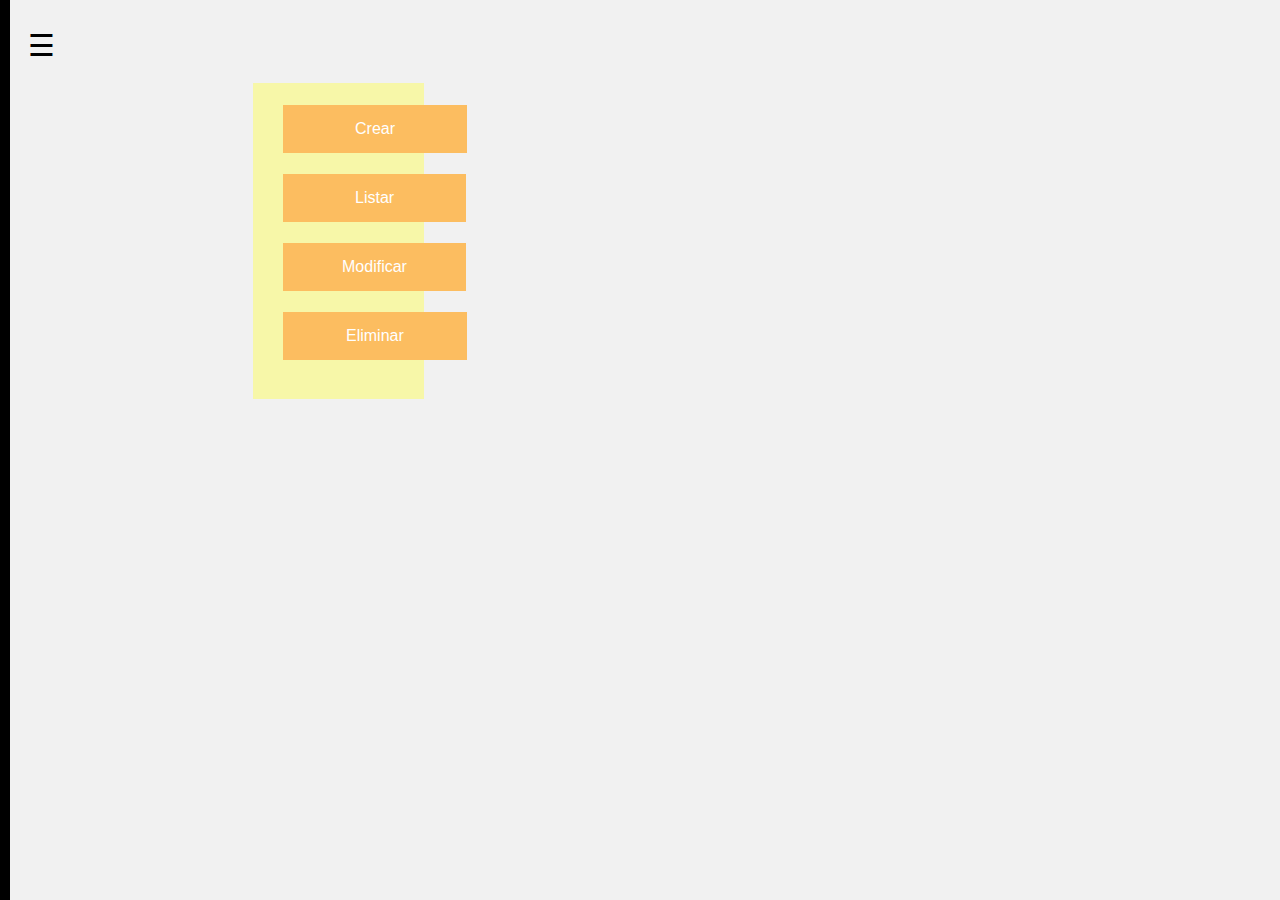
<file: index.html>
<!DOCTYPE html>
<html>
<head>
<meta name="viewport" content="width=device-width, initial-scale=1">
<link rel="stylesheet" href="/css/slideMain.css">
<link rel="stylesheet" href="/css/Alarma/card.css">
<link rel="stylesheet" href="/css/Alarma/buttons.css">
<link rel="stylesheet" href="/css/Alarma/container.css">
<link rel="stylesheet" href="/css/componentes.css">
<link rel="stylesheet" href="css/slideMain.css">
<script src="js/functions.js"></script>
</head>
<body>
  <div id="mySidenav" class="sidenav">
      <a href="javascript:void(0)" class="closebtn" onclick="closeNav()">&times;</a>
      <a href="/componentes/alarm/Alarm.html"><img src="/img/Alarma.png" id="itema">Alarmas</a>
      <a href="/componentes/evento/Evento.html"><img src="/img/Evento.png" id="itema">Evento</a>
      <a href="/componentes/estadisticas/Estadistica.html"><img src="/img/Estadisticas.png" id="itema">Estadisticas</a>
      <a href="/componentes/historial/Historial.html"><img src="/img/History.png" id="itema">Historial</a>
  </div>

  <span style="font-size:30px;cursor:pointer" onclick="openNav()">&#9776;</span>
  <!-- Add icon library -->

  <div class="row">
      <div class="card">
          <a href="componentes/alarm/crear.html" class="crear">Crear</a><br>
          <a href="componentes/alarm/listar.html" class="listar">Listar</a><br>
          <a href="componentes/alarm/modificar.html" class="modificar">Modificar</a><br>
          <a href="componentes/alarm/eliminar.html" class="eliminar">Eliminar</a><br>
      </div>
  </div>
</body>
</html>
</file>
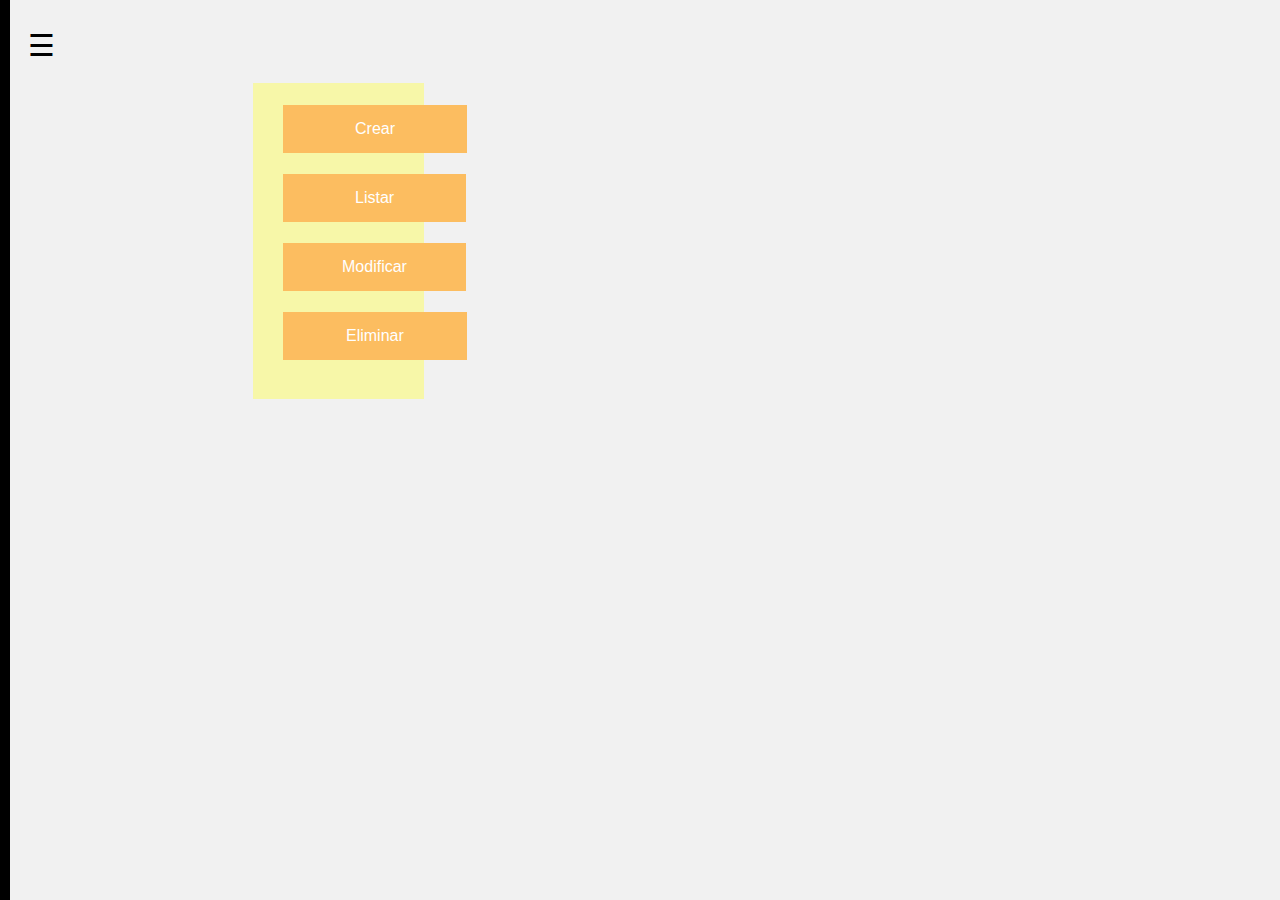
<file: componentes/alarm/Alarm.html>
<!DOCTYPE html>
<html>
<head></head>
<meta name="viewport" content="width=device-width, initial-scale=1">
<link rel="stylesheet" href="/css/slideMain.css">
<link rel="stylesheet" href="/css/Alarma/card.css">
<link rel="stylesheet" href="/css/Alarma/buttons.css">
<script src="/js/functions.js"></script>
</head>
<body>
<div id="mySidenav" class="sidenav">
    <a href="javascript:void(0)" class="closebtn" onclick="closeNav()">&times;</a>
    <a href="/componentes/alarm/Alarm.html"><img src="/img/Alarma.png" id="itema">Alarmas</a>
    <a href="/componentes/evento/Evento.html"><img src="/img/Evento.png" id="itema">Evento</a>
    <a href="#"><img src="/img/Estadisticas.png" id="itema">Estadisticas</a>
    <a href="#"><img src="/img/History.png" id="itema">Historial</a>
  </div>
  
  <span style="font-size:30px;cursor:pointer" onclick="openNav()">&#9776;</span>
 <!-- Add icon library -->
 
<div class="row">
    <div class="card">
        <a href="/componentes/alarm/crear.html" class="crear">Crear</a><br>
        <a href="/componentes/alarm/listar.html" class="listar">Listar</a><br>
        <a href="/componentes/alarm/modificar.html" class="modificar">Modificar</a><br>
        <a href="/componentes/alarm/eliminar.html" class="eliminar">Eliminar</a><br>
    </div>

</div>
</body>
</html>
</file>
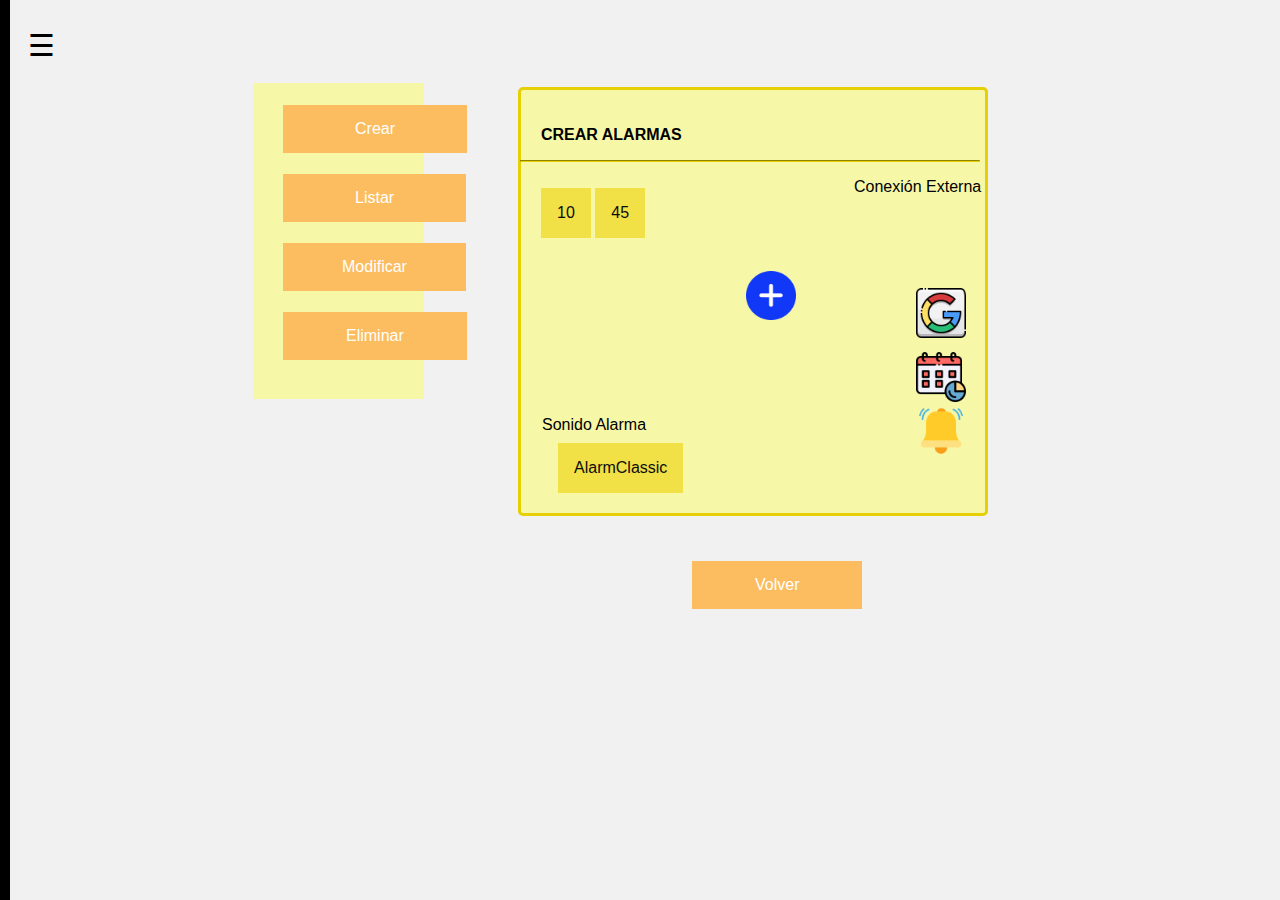
<file: componentes/alarm/crear.html>
<!DOCTYPE html>
<html>

<head></head>
<meta name="viewport" content="width=device-width, initial-scale=1">
<link rel="stylesheet" href="/css/slideMain.css">
<link rel="stylesheet" href="/css/Alarma/card.css">
<link rel="stylesheet" href="/css/Alarma/buttons.css">
<link rel="stylesheet" href="/css/Alarma/container.css">
<link rel="stylesheet" href="/css/componentes.css">
<script src="/js/functions.js"></script>
</head>

<body>
    <div id="mySidenav" class="sidenav">
        <a href="javascript:void(0)" class="closebtn" onclick="closeNav()">&times;</a>
        <a href="/componentes/alarm/Alarm.html"><img src="/img/Alarma.png" id="itema">Alarmas</a>
        <a href="/componentes/evento/Evento.html"><img src="/img/Evento.png" id="itema">Evento</a>
        <a href="/componentes/estadisticas/Estadistica.html"><img src="/img/Estadisticas.png" id="itema">Estadisticas</a>
    <a href="/componentes/historial/Historial.html"><img src="/img/History.png" id="itema">Historial</a>
    </div>

    <span style="font-size:30px;cursor:pointer" onclick="openNav()">&#9776;</span>
    <!-- Add icon library -->

    <div class="row">
        <div class="card">
            <a href="/componentes/alarm/crear.html" class="crear">Crear</a><br>
            <a href="/componentes/alarm/listar.html" class="listar">Listar</a><br>
            <a href="/componentes/alarm/modificar.html" class="modificar">Modificar</a><br>
            <a href="/componentes/alarm/eliminar.html" class="eliminar">Eliminar</a><br>
        </div>
        <div class="container">
            <p><strong>CREAR ALARMAS</strong></p>
            <hr id="hr">
            <br>
            <div class="dropdown_Alarma">
                <button class="dropbtn_Alarma">10</button>
                <div class="dropdown-content-Alarma">
                    <a href="#">11</a>
                    <a href="#">12</a>
                    <a href="#">13</a>
                    <a href="#">14</a>
                    <a href="#">15</a>
                </div>
            </div>
            <div class="dropdown_Alarma">
                <button class="dropbtn_Alarma">45</button>
                <div class="dropdown-content-Alarma">
                    <a href="#">46</a>
                    <a href="#">47</a>
                    <a href="#">48</a>
                </div>
            </div>

            <p id="conexion1">Conexión Externa</p>
            <img id="add1" src="/img/add.png">
            <img id="google" src="/img/Google.png">
            <img id="calendario" src="/img/Calendario.png">
            <img id="evento" src="/img/Evento.png">
            
            <p id="sonido_alarma">Sonido Alarma</p>
            <div class="dropdown_sonido">
                <button class="dropbtn_Alarma">AlarmClassic</button>
                <div class="dropdown-content-Alarma">
                    <a href="#">11</a>
                    <a href="#">12</a>
                    <a href="#">13</a>
                    <a href="#">14</a>
                    <a href="#">15</a>
                </div>
            </div>


        </div>

        <a id="eliminar_btn" href="/index.html" class="eliminar">Volver</a>
    </div>
</body>

</html>
</file>
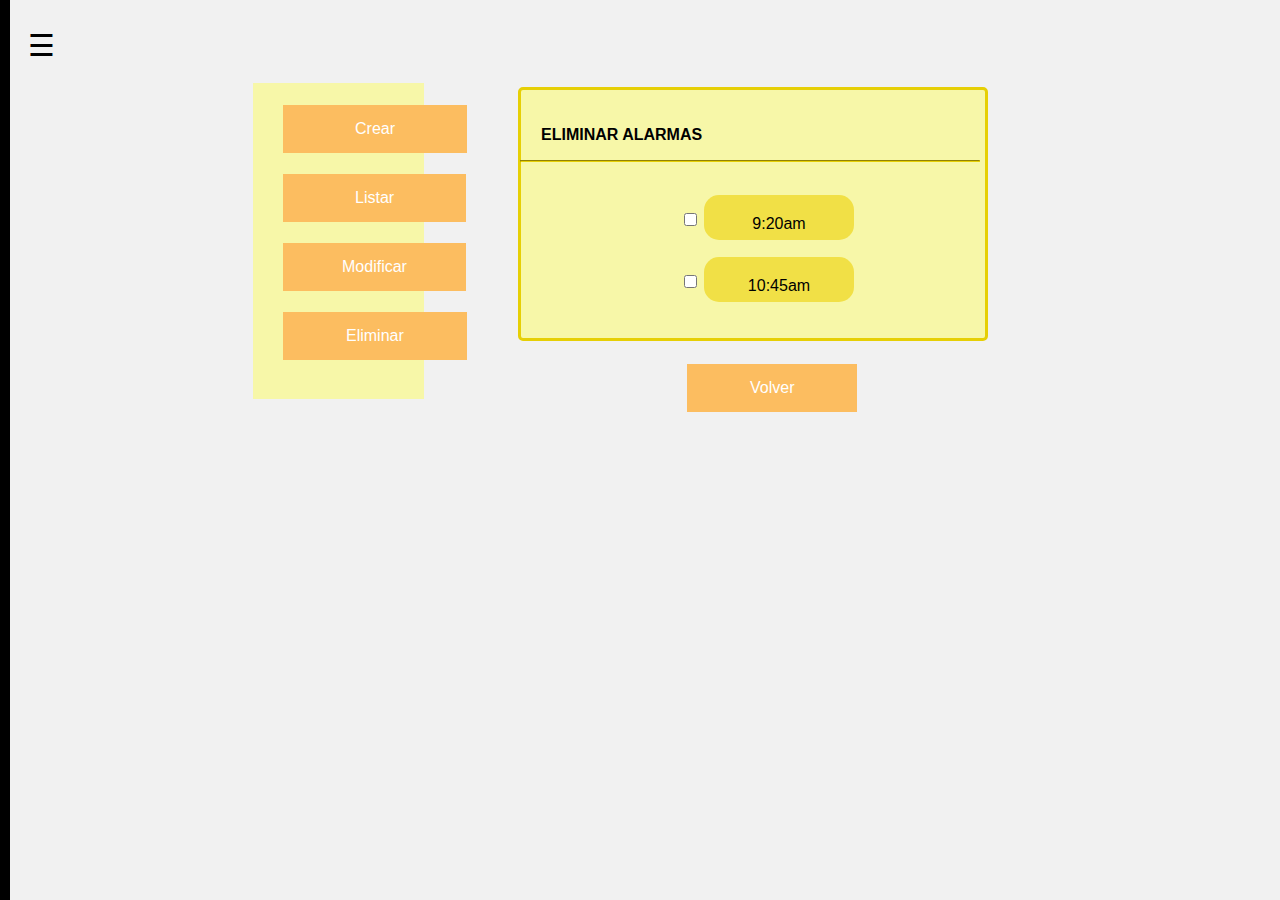
<file: componentes/alarm/eliminar.html>
<!DOCTYPE html>
<html>
<head></head>
<meta name="viewport" content="width=device-width, initial-scale=1">
<link rel="stylesheet" href="/css/slideMain.css">
<link rel="stylesheet" href="/css/Alarma/card.css">
<link rel="stylesheet" href="/css/Alarma/buttons.css">
<link rel="stylesheet" href="/css/Alarma/container.css">
<link rel="stylesheet" href="/css/componentes.css">
<script src="/js/functions.js"></script>
<script src="/js/seleccionar.js"></script>
</head>
<body>
<div id="mySidenav" class="sidenav">
    <a href="javascript:void(0)" class="closebtn" onclick="closeNav()">&times;</a>
    <a href="/componentes/alarm/Alarm.html"><img src="/img/Alarma.png" id="itema">Alarmas</a>
    <a href="/componentes/evento/Evento.html"><img src="/img/Evento.png" id="itema">Evento</a>
    <a href="/componentes/estadisticas/Estadistica.html"><img src="/img/Estadisticas.png" id="itema">Estadisticas</a>
    <a href="/componentes/historial/Historial.html"><img src="/img/History.png" id="itema">Historial</a>
  </div>
  
  <span style="font-size:30px;cursor:pointer" onclick="openNav()">&#9776;</span>
 <!-- Add icon library -->
 
<div class="row">
    <div class="card">
        <a href="/componentes/alarm/crear.html" class="crear">Crear</a><br>
        <a href="/componentes/alarm/listar.html" class="listar">Listar</a><br>
        <a href="/componentes/alarm/modificar.html" class="modificar">Modificar</a><br>
        <a href="/componentes/alarm/eliminar.html" class="eliminar">Eliminar</a><br>
    </div>
    <div class="container">
        <p><strong>ELIMINAR ALARMAS</strong></p>
        <hr id="hr">
        <br>
        <br>
        <table>
            <tr>
                <td>
                    <p id="text1" style="display:none">Se seleccionó la Alarma 1</p>
                </td>
                <td>
                    <p id="text2" style="display:none">Se seleccionó la Alarma 2</p>
                </td>
            </tr>
        </table>
        <input type="checkbox" id="myCheck1" onclick="myFunction(1)">
        <label for="myCheck"></label><p id="eliminar_Alarma">9:20am</p><br>
        <input type="checkbox" id="myCheck2" onclick="myFunction(2)">
        <label for="myCheck"></label><p id="eliminar_Alarma">10:45am</p>
    </div>
    <a id="evento_volver_btn" href="/index.html" class="eliminar">Volver</a>
</div>
</body>
</html>
</file>
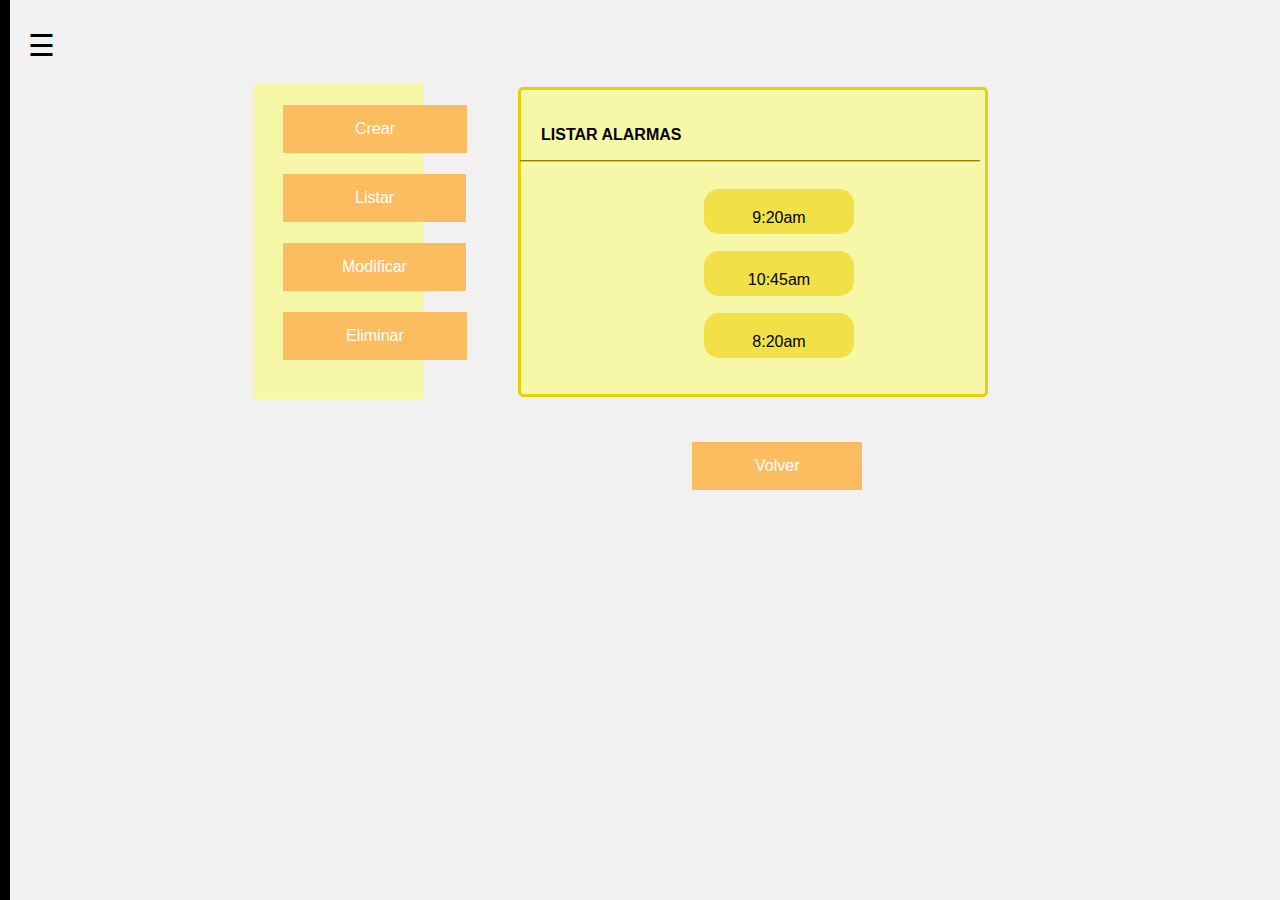
<file: componentes/alarm/listar.html>
<!DOCTYPE html>
<html>

<head></head>
<meta name="viewport" content="width=device-width, initial-scale=1">
<link rel="stylesheet" href="/css/slideMain.css">
<link rel="stylesheet" href="/css/Alarma/card.css">
<link rel="stylesheet" href="/css/Alarma/buttons.css">
<link rel="stylesheet" href="/css/Alarma/container.css">
<link rel="stylesheet" href="/css/componentes.css">
<script src="/js/functions.js"></script>
</head>

<body>
    <div id="mySidenav" class="sidenav">
        <a href="javascript:void(0)" class="closebtn" onclick="closeNav()">&times;</a>
        <a href="/componentes/alarm/Alarm.html"><img src="/img/Alarma.png" id="itema">Alarmas</a>
        <a href="/componentes/evento/Evento.html"><img src="/img/Evento.png" id="itema">Evento</a>
        <a href="/componentes/estadisticas/Estadistica.html"><img src="/img/Estadisticas.png" id="itema">Estadisticas</a>
        <a href="/componentes/historial/Historial.html"><img src="/img/History.png" id="itema">Historial</a>
    </div>

    <span style="font-size:30px;cursor:pointer" onclick="openNav()">&#9776;</span>

    <div class="row">
        <div class="card">
            <a href="/componentes/alarm/crear.html" class="crear">Crear</a><br>
            <a href="/componentes/alarm/listar.html" class="listar">Listar</a><br>
            <a href="/componentes/alarm/modificar.html" class="modificar">Modificar</a><br>
            <a href="/componentes/alarm/eliminar.html" class="eliminar">Eliminar</a><br>
        </div>
    </div>
    <div class="container">
        <p><strong>LISTAR ALARMAS</strong></p>
        <hr id="hr">
        <br>
        <br>
        <br>
        <label for="myCheck">
            <p id="listar_Alarma">9:20am</p><br><br>
            <label for="myCheck"></label>
            <p id="listar_Alarma">10:45am</p><br><br>
            <label for="myCheck"></label>
            <p id="listar_Alarma">8:20am</p>

    </div>
    <a id="eliminar_listar_btn" href="/index.html" class="eliminar">Volver</a>
</body>

</html>
</file>
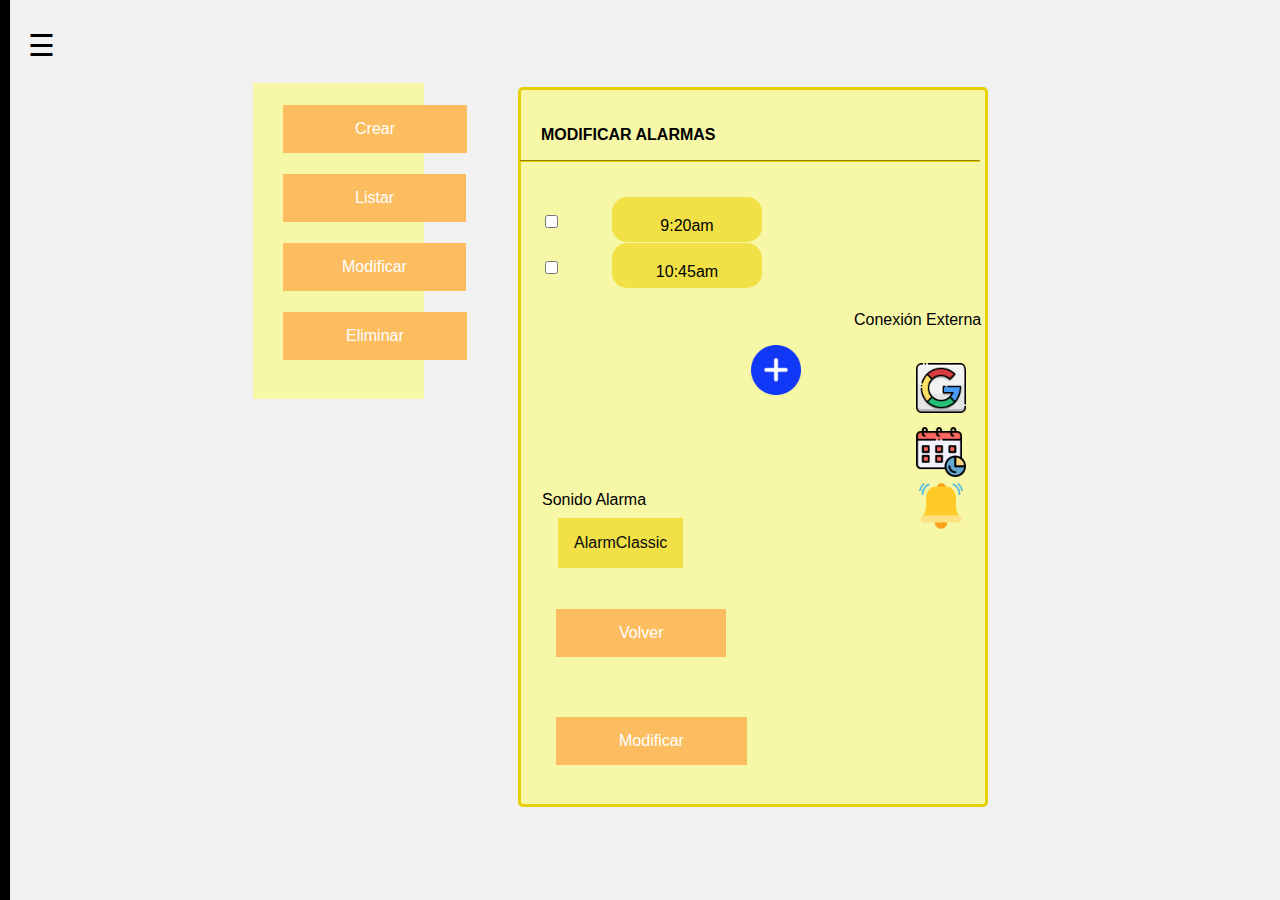
<file: componentes/alarm/modificar.html>
<!DOCTYPE html>
<html>

<head></head>
<meta name="viewport" content="width=device-width, initial-scale=1">
<link rel="stylesheet" href="/css/slideMain.css">
<link rel="stylesheet" href="/css/Alarma/card.css">
<link rel="stylesheet" href="/css/Alarma/buttons.css">
<link rel="stylesheet" href="/css/Alarma/container.css">
<link rel="stylesheet" href="/css/componentes.css">

<script src="/js/functions.js"></script>
<script src="/js/seleccionar.js"></script>
</head>

<body>
    <div id="mySidenav" class="sidenav">
        <a href="javascript:void(0)" class="closebtn" onclick="closeNav()">&times;</a>
        <a href="/componentes/alarm/Alarm.html"><img src="/img/Alarma.png" id="itema">Alarmas</a>
        <a href="/componentes/evento/Evento.html"><img src="/img/Evento.png" id="itema">Evento</a>
        <a href="/componentes/estadisticas/Estadistica.html"><img src="/img/Estadisticas.png" id="itema">Estadisticas</a>
    <a href="/componentes/historial/Historial.html"><img src="/img/History.png" id="itema">Historial</a>
    </div>

    <span style="font-size:30px;cursor:pointer" onclick="openNav()">&#9776;</span>
    <!-- Add icon library -->

    <div class="row">
        <div class="card">
            <a href="/componentes/alarm/crear.html" class="crear">Crear</a><br>
            <a href="/componentes/alarm/listar.html" class="listar">Listar</a><br>
            <a href="/componentes/alarm/modificar.html" class="modificar">Modificar</a><br>
            <a href="/componentes/alarm/eliminar.html" class="eliminar">Eliminar</a><br>
        </div>
    </div>

    <div class="container">
        <p><strong>MODIFICAR ALARMAS</strong></p>
        <hr id="hr">
        <br>
        <br>
        <table>
            <tr>
                <td>
                    <p id="text1" style="display:none">Se seleccionó la Alarma 1</p>
                </td>
                <td>
                    <p id="text2" style="display:none">Se seleccionó la Alarma 2</p>
                </td>
            </tr>
        </table>
        <input type="checkbox" id="myCheck" onclick="myFunction(1)">
        <label for="myCheck"></label>
        <p id="modificar_Alarma">9:20am</p>
        <input type="checkbox" id="myCheck4" onclick="myFunction(2)">
        <label for="myCheck"></label>
        <p id="modificar_Alarma">10:45am</p>
        <br>
        <br><br>
        <br>
        <p id="conexion">Conexión Externa</p>
        <img id="add" src="/img/add.png">
        <img id="google" src="/img/Google.png">
        <img id="calendario" src="/img/Calendario.png">
        <img id="evento" src="/img/Evento.png">

        <p id="sonido_alarma">Sonido Alarma</p>
        <div class="dropdown_sonido">
            <button class="dropbtn_Alarma">AlarmClassic</button>
            <div class="dropdown-content-Alarma">
                <a href="#">11</a>
                <a href="#">12</a>
                <a href="#">13</a>
                <a href="#">14</a>
                <a href="#">15</a>
            </div>
        </div>
        <a id="modificar_btn" href="/index.html" class="eliminar">Volver</a>
        <a id="modificar_btn" href="/index.html" class="eliminar">Modificar</a>
    </div>

</body>

</html>
</file>
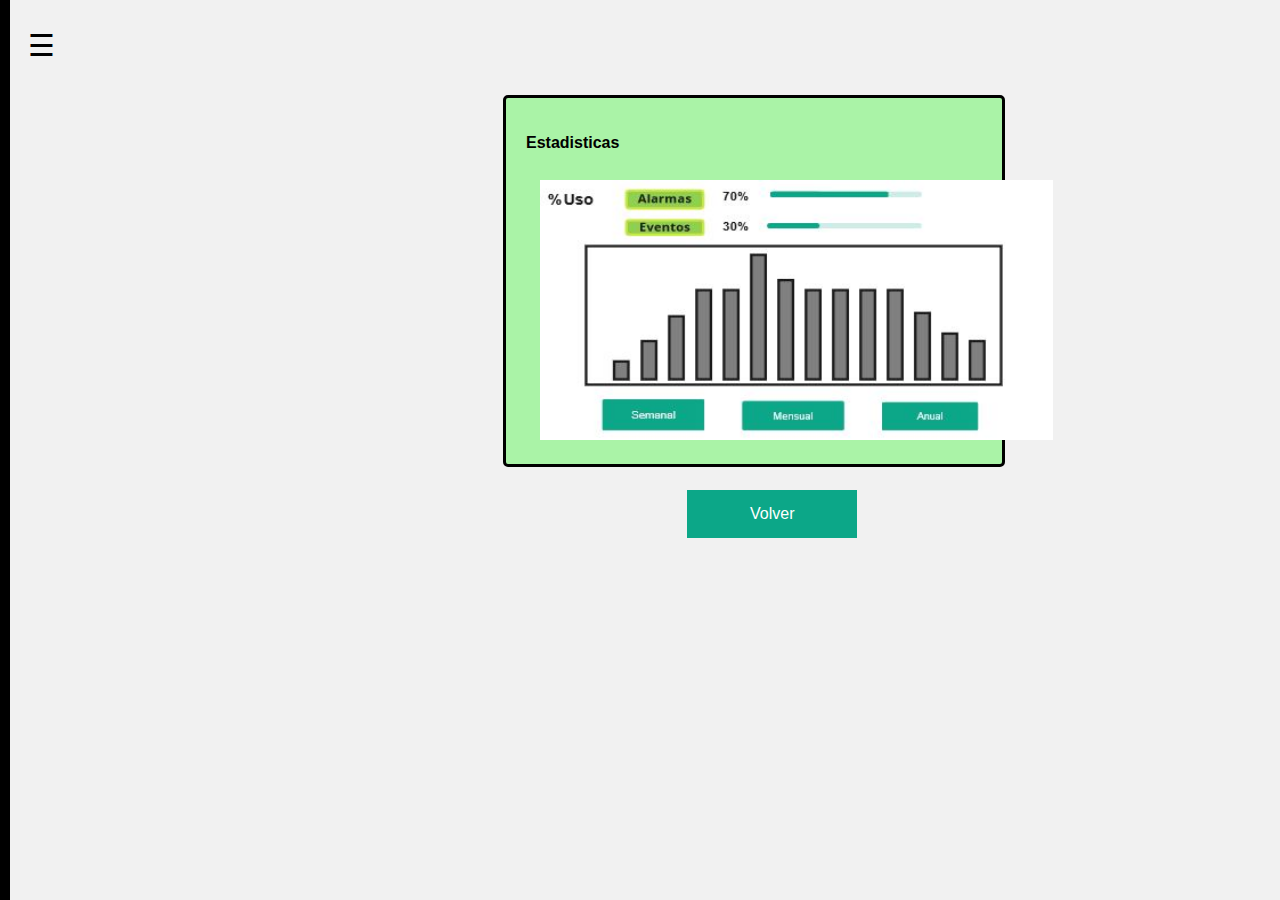
<file: componentes/estadisticas/Estadistica.html>
<!DOCTYPE html>
<html>
<head></head>
<meta name="viewport" content="width=device-width, initial-scale=1">
<link rel="stylesheet" href="/css/slideMain.css">
<link rel="stylesheet" href="/css/Alarma/card.css">
<link rel="stylesheet" href="/css/Estadistica/buttons.css">
<link rel="stylesheet" href="/css/Estadistica/container.css">
<link rel="stylesheet" href="/css/componentes.css">
<script src="/js/functions.js"></script>
</head>
<body>
<div id="mySidenav" class="sidenav">
    <a href="javascript:void(0)" class="closebtn" onclick="closeNav()">&times;</a>
    <a href="/componentes/alarm/Alarm.html"><img src="/img/Alarma.png" id="itema">Alarmas</a>
    <a href="/componentes/evento/Evento.html"><img src="/img/Evento.png" id="itema">Evento</a>
    <a href="/componentes/estadisticas/Estadistica.html"><img src="/img/Estadisticas.png" id="itema">Estadisticas</a>
    <a href="/componentes/historial/Historial.html"><img src="/img/History.png" id="itema">Historial</a>
  </div>
  
  <span style="font-size:30px;cursor:pointer" onclick="openNav()">&#9776;</span>
 <!-- Add icon library -->
 
 <div class="row">
    <div class="container">
        <p><strong>Estadisticas</strong></p>
        <br>
        <br>
        <br>
        <img id="estadistica" src="/img/Estadistica.JPG">
        
    </div>
    <a id="evento_volver_btn" href="/componentes/estadisticas/Estadistica.html" class="eliminar">Volver</a>
</div>
</body>
</html>
</file>
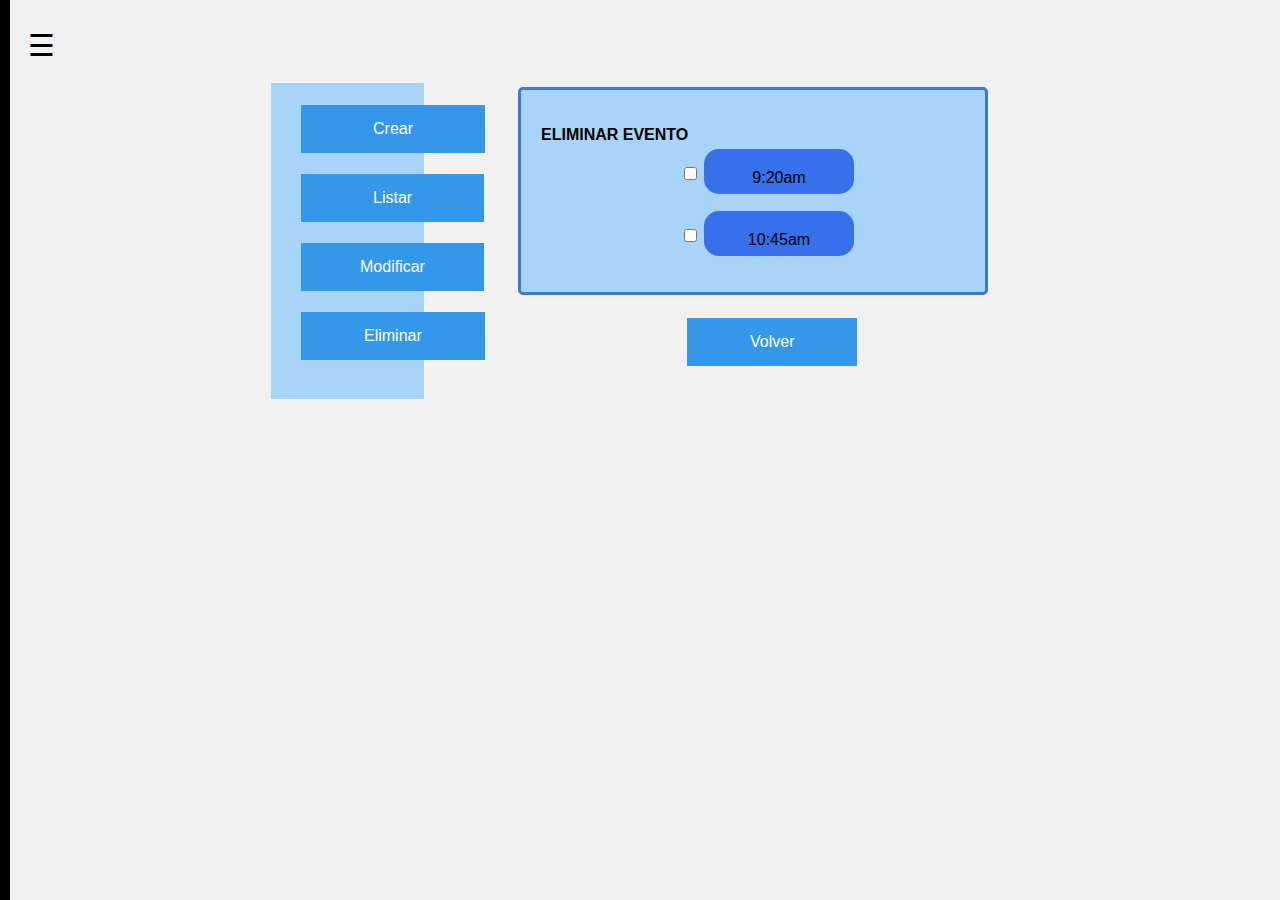
<file: componentes/evento/eliminar.html>
<!DOCTYPE html>
<html>
<head></head>
<meta name="viewport" content="width=device-width, initial-scale=1">
<link rel="stylesheet" href="/css/slideMain.css">
<link rel="stylesheet" href="/css/Evento/card.css">
<link rel="stylesheet" href="/css/Evento/buttons.css">
<link rel="stylesheet" href="/css/Evento/container.css">
<link rel="stylesheet" href="/css/componentes.css">
<script src="/js/functions.js"></script>
<script src="/js/seleccionar.js"></script>
</head>
<body>
<div id="mySidenav" class="sidenav">
    <a href="javascript:void(0)" class="closebtn" onclick="closeNav()">&times;</a>
    <a href="/componentes/alarm/Alarm.html"><img src="/img/Alarma.png" id="itema">Alarmas</a>
    <a href="/componentes/evento/Evento.html"><img src="/img/Evento.png" id="itema">Evento</a>
    <a href="/componentes/estadisticas/Estadistica.html"><img src="/img/Estadisticas.png" id="itema">Estadisticas</a>
    <a href="/componentes/historial/Historial.html"><img src="/img/History.png" id="itema">Historial</a>
  </div>
  
  <span style="font-size:30px;cursor:pointer" onclick="openNav()">&#9776;</span>
 <!-- Add icon library -->
 
<div class="row">
    <div class="card">
        <a href="/componentes/evento/crear.html" class="crear">Crear</a><br>
        <a href="/componentes/evento/listar.html" class="listar">Listar</a><br>
        <a href="/componentes/evento/modificar.html" class="modificar">Modificar</a><br>
        <a href="/componentes/evento/eliminar.html" class="eliminar">Eliminar</a><br>
    </div>
    <div class="container">
        <p><strong>ELIMINAR EVENTO</strong></p>
        <table>
            <tr>
                <td>
                    <p id="text1" style="display:none">Se seleccionó un Evento 1</p>
                </td>
                <td>
                    <p id="text2" style="display:none">Se seleccionó el Evento 2</p>
                </td>
            </tr>
        </table>
        <input type="checkbox" id="myCheck1" onclick="myFunction(1)">
        <label for="myCheck"></label><p id="eliminar_Evento">9:20am</p><br>
        <input type="checkbox" id="myCheck2" onclick="myFunction(2)">
        <label for="myCheck"></label><p id="eliminar_Evento">10:45am</p>
    </div>
    <a id="evento_volver_btn" href="/componentes/evento/Evento.html" class="eliminar">Volver</a>
</div>
</body>
</html>
</file>
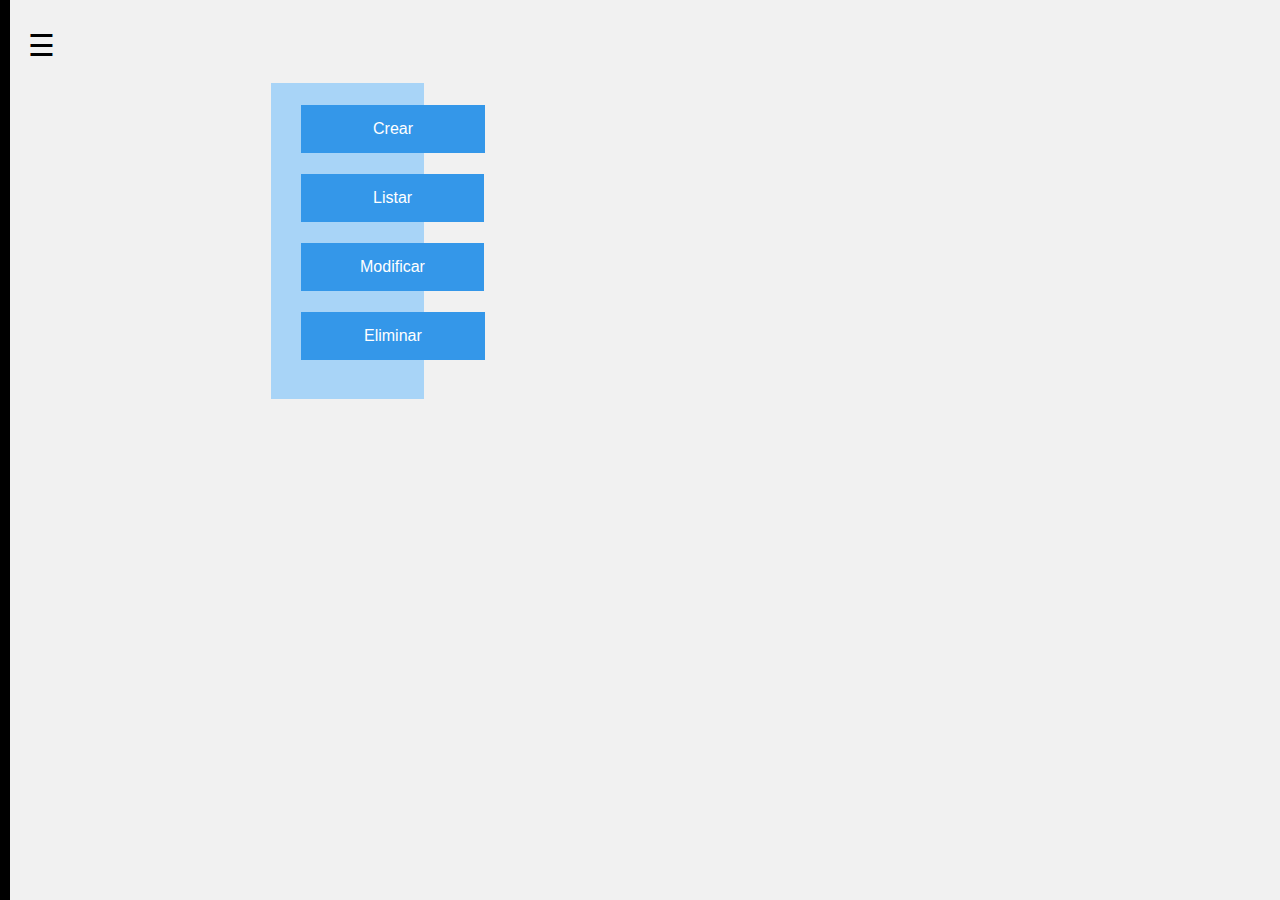
<file: componentes/evento/Evento.html>
<!DOCTYPE html>
<html>
<head></head>
<meta name="viewport" content="width=device-width, initial-scale=1">
<link rel="stylesheet" href="/css/slideMain.css">
<link rel="stylesheet" href="/css/Evento/buttons.css">
<link rel="stylesheet" href="/css/Evento/card.css">
<link rel="stylesheet" href="/css/Evento/container.css">
<script src="/js/functions.js"></script>
</head>
<body>
<div id="mySidenav" class="sidenav">
    <a href="javascript:void(0)" class="closebtn" onclick="closeNav()">&times;</a>
    <a href="/componentes/alarm/Alarm.html"><img src="/img/Alarma.png" id="itema">Alarmas</a>
    <a href="/componentes/evento/Evento.html"><img src="/img/Evento.png" id="itema">Evento</a>
    <a href="/componentes/estadisticas/Estadistica.html"><img src="/img/Estadisticas.png" id="itema">Estadisticas</a>
    <a href="/componentes/historial/Historial.html"><img src="/img/History.png" id="itema">Historial</a>
  </div>
  
  <span style="font-size:30px;cursor:pointer" onclick="openNav()">&#9776;</span>
 <!-- Add icon library -->
 
<div class="row">
    <div class="card">
        <a href="/componentes/evento/crear.html" class="crear">Crear</a><br>
        <a href="/componentes/evento/listar.html" class="listar">Listar</a><br>
        <a href="/componentes/evento/modificar.html" class="modificar">Modificar</a><br>
        <a href="/componentes/evento/eliminar.html" class="eliminar">Eliminar</a><br>
    </div>

</div>
</body>
</html>
</file>
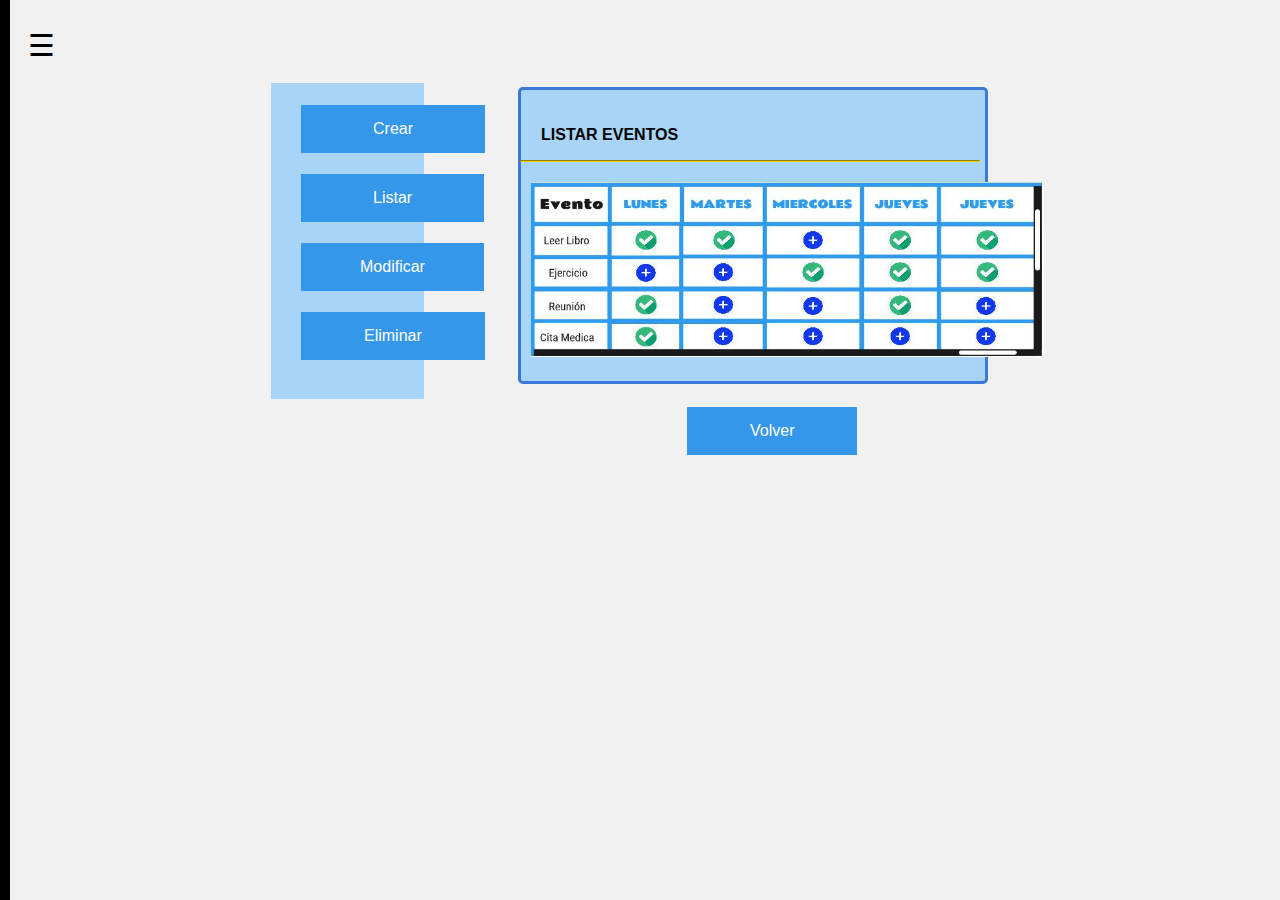
<file: componentes/evento/listar.html>
<!DOCTYPE html>
<html>

<head></head>
<meta name="viewport" content="width=device-width, initial-scale=1">
<link rel="stylesheet" href="/css/slideMain.css">
<link rel="stylesheet" href="/css/Evento/card.css">
<link rel="stylesheet" href="/css/Evento/buttons.css">
<link rel="stylesheet" href="/css/Evento/container.css">
<link rel="stylesheet" href="/css/componentes.css">
<script src="/js/functions.js"></script>
</head>

<body>
    <div id="mySidenav" class="sidenav">
        <a href="javascript:void(0)" class="closebtn" onclick="closeNav()">&times;</a>
        <a href="/componentes/alarm/Alarm.html"><img src="/img/Alarma.png" id="itema">Alarmas</a>
        <a href="/componentes/evento/Evento.html"><img src="/img/Evento.png" id="itema">Evento</a>
        <a href="/componentes/estadisticas/Estadistica.html"><img src="/img/Estadisticas.png" id="itema">Estadisticas</a>
        <a href="/componentes/historial/Historial.html"><img src="/img/History.png" id="itema">Historial</a>
    </div>

    <span style="font-size:30px;cursor:pointer" onclick="openNav()">&#9776;</span>

    <div class="row">
        <div class="card">
            <a href="/componentes/evento/crear.html" class="crear">Crear</a><br>
            <a href="/componentes/evento/listar.html" class="listar">Listar</a><br>
            <a href="/componentes/evento/modificar.html" class="modificar">Modificar</a><br>
            <a href="/componentes/evento/eliminar.html" class="eliminar">Eliminar</a><br>
        </div>
    </div>
    <div class="container">
        <p><strong>LISTAR EVENTOS</strong></p>
        <hr id="hr">
        <br>
        <br>
        <br>
        <img id="listar" src="/img/listar.JPG">
    </div>

    <a id="evento_volver_btn" href="/componentes/evento/Evento.html" class="eliminar">Volver</a>

</body>

</html>
</file>
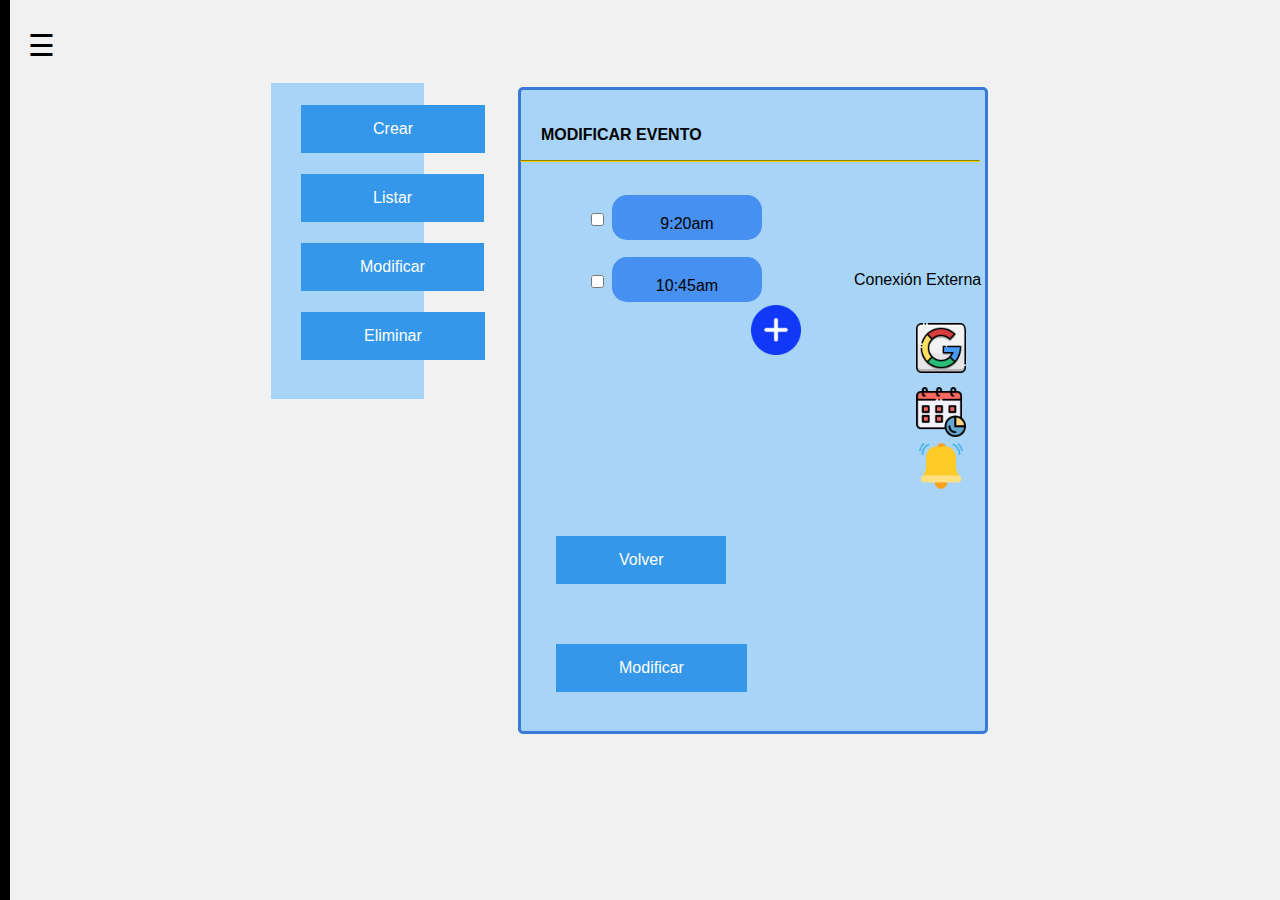
<file: componentes/evento/modificar.html>
<!DOCTYPE html>
<html>

<head></head>
<meta name="viewport" content="width=device-width, initial-scale=1">
<link rel="stylesheet" href="/css/slideMain.css">
<link rel="stylesheet" href="/css/Evento/card.css">
<link rel="stylesheet" href="/css/Evento/buttons.css">
<link rel="stylesheet" href="/css/Evento/container.css">
<link rel="stylesheet" href="/css/componentes.css">

<script src="/js/functions.js"></script>
<script src="/js/seleccionar.js"></script>
</head>

<body>
    <div id="mySidenav" class="sidenav">
        <a href="javascript:void(0)" class="closebtn" onclick="closeNav()">&times;</a>
        <a href="/componentes/alarm/Alarm.html"><img src="/img/Alarma.png" id="itema">Alarmas</a>
        <a href="/componentes/evento/Evento.html"><img src="/img/Evento.png" id="itema">Evento</a>
        <a href="/componentes/estadisticas/Estadistica.html"><img src="/img/Estadisticas.png" id="itema">Estadisticas</a>
        <a href="/componentes/historial/Historial.html"><img src="/img/History.png" id="itema">Historial</a>
    </div>

    <span style="font-size:30px;cursor:pointer" onclick="openNav()">&#9776;</span>
    <!-- Add icon library -->

    <div class="row">
        <div class="card">
        <a href="/componentes/evento/crear.html" class="crear">Crear</a><br>
        <a href="/componentes/evento/listar.html" class="listar">Listar</a><br>
        <a href="/componentes/evento/modificar.html" class="modificar">Modificar</a><br>
        <a href="/componentes/evento/eliminar.html" class="eliminar">Eliminar</a><br>
        </div>
    </div>

    <div class="container">
        <p><strong>MODIFICAR EVENTO</strong></p>
        <hr id="hr">
        <br>
        <br>
        <table>
            <tr>
                <td>
                    <p id="text1" style="display:none">Se seleccionó la Alarma 1</p>
                </td>
                <td>
                    <p id="text2" style="display:none">Se seleccionó la Alarma 2</p>
                </td>
            </tr>
        </table>
        <input type="checkbox" id="myCheck_modificar1" onclick="myFunction(1)">
        <label for="myCheck"></label>
        <p id="modificar_Evento">9:20am</p><br>
        <input type="checkbox" id="myCheck_modificar2" onclick="myFunction(2)">
        <label for="myCheck"></label>
        <p id="modificar_Evento">10:45am</p>

        <br>
        <p id="conexion">Conexión Externa</p>
        <img id="add" src="/img/add.png">
        <img id="google" src="/img/Google.png">
        <img id="calendario" src="/img/Calendario.png">
        <img id="evento" src="/img/Evento.png">

        <a id="modificar_btn" href="/componentes/evento/Evento.html" class="eliminar">Volver</a>
        <a id="modificar_btn" href="/componentes/evento/Evento.html" class="eliminar">Modificar</a>
    </div>
</body>

</html>
</file>
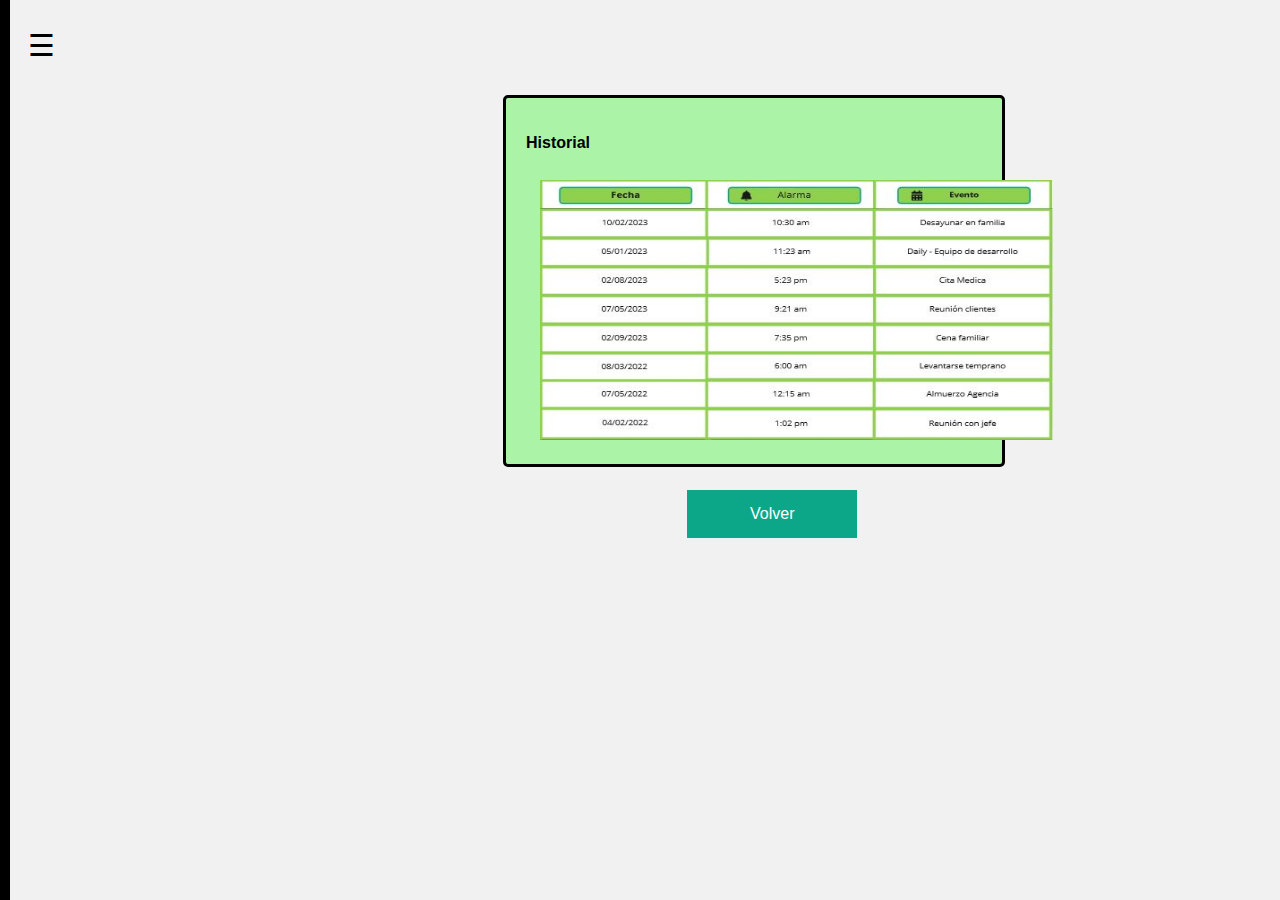
<file: componentes/historial/Historial.html>
<!DOCTYPE html>
<html>
<head></head>
<meta name="viewport" content="width=device-width, initial-scale=1">
<link rel="stylesheet" href="/css/slideMain.css">
<link rel="stylesheet" href="/css/Alarma/card.css">
<link rel="stylesheet" href="/css/Historial/buttons.css">
<link rel="stylesheet" href="/css/Estadistica/container.css">
<link rel="stylesheet" href="/css/componentes.css">
<script src="/js/functions.js"></script>
</head>
<body>
<div id="mySidenav" class="sidenav">
    <a href="javascript:void(0)" class="closebtn" onclick="closeNav()">&times;</a>
    <a href="/componentes/alarm/Alarm.html"><img src="/img/Alarma.png" id="itema">Alarmas</a>
    <a href="/componentes/evento/Evento.html"><img src="/img/Evento.png" id="itema">Evento</a>
    <a href="/componentes/estadisticas/Estadistica.html"><img src="/img/Estadisticas.png" id="itema">Estadisticas</a>
    <a href="/componentes/historial/Historial.html"><img src="/img/History.png" id="itema">Historial</a>
  </div>
  
  <span style="font-size:30px;cursor:pointer" onclick="openNav()">&#9776;</span>
 <!-- Add icon library -->
 
 <div class="row">
    <div class="container">
        <p><strong>Historial</strong></p>
        <br>
        <br>
        <br>
        <img id="estadistica" src="/img/Historial.JPG">
        
    </div>
    <a id="evento_volver_btn" href="/componentes/historial/Historial.html" class="eliminar">Volver</a>
</div>
</body>
</html>
</file>
<file: css/slideMain.css>
body {
    font-family: "Lato", sans-serif;
  }

  #itema{
    overflow-x: hidden;
    transition: 0.5s;
    padding-top: px;
    object-position: left top;
    width: 80px;
    height: 60px;
    position: relative;
  }
  
  .sidenav {
    height: 100%;
    width: 0;
    position: fixed;
    z-index: 1;
    top: 0;
    left: 0;
    background-color:rgba(247, 247, 167, 0.986);
    overflow-x: hidden;
    transition: 0.5s;
    padding-top: 60px;
    border: solid 5px black;
  }
  
  .sidenav a {
    padding: 45px 2px 8px 32px;
    text-decoration: none;
    font-size: 25px;
    color: #818181;
    display: block;
    transition: 0.3s;
    width: 80px;
    height: 60px;
  }
  
  .sidenav a:hover {
    color: #f1f1f1;
  }
  
  .sidenav .closebtn {
    position: absolute;
    top: 0;
    right: 25px;
    font-size: 36px;
    margin-left: 50px;
  }
  
  @media screen and (max-height: 450px) {
    .sidenav {padding-top: 15px;}
    .sidenav a {font-size: 18px;}
  }
</file>
<file: css/Alarma/card.css>
/* Add a gray background color with some padding */
body {
  font-family: Arial;
  padding: 20px;
  background: #f1f1f1;
}

/* Add a card effect for articles */
.card {
   background-color: rgba(247, 247, 167, 0.986);
   padding: 20px;
   margin-top: 20px;
   margin-left: 225px;
   margin-right: 828px;
}

/* Clear floats after the columns */
.row:after {
  content: "";
  display: table;
  clear: both;
}

/* Footer */
.footer {
  padding: 20px;
  text-align: center;
  background: #ddd;
  margin-top: 20px;
}

/* Responsive layout - when the screen is less than 800px wide, make the two columns stack on top of each other instead of next to each other */
@media screen and (max-width: 800px) {
  .leftcolumn, .rightcolumn {   
    width: 100%;
    padding: 0;
  }
}
</file>
<file: css/Alarma/buttons.css>
.crear {
    background-color: #fcbd60;
    border: none;
    color: white;
    padding: 15px 72px;
    text-align: center;
    text-decoration: none;
    display: inline-block;
    font-size: 16px;
    margin: 2px 47px 19px 10px;
    cursor: pointer;
  }

  .listar {
    background-color: #fcbd60; /* Green */
    border: none;
    color: white;
    padding: 15px 72px;
    text-align: center;
    text-decoration: none;
    display: inline-block;
    font-size: 16px;
    margin: 2px 47px 19px 10px;
    cursor: pointer;
  }
  .modificar{
    background-color: #fcbd60;/* Green */
    border: none;
    color: white;
    padding: 15px 59px;
    text-align: center;
    text-decoration: none;
    display: inline-block;
    font-size: 16px;
    margin: 2px 47px 19px 10px;
    cursor: pointer;
  }

  .eliminar{
    background-color: #fcbd60; /* Green */
    border: none;
    color: white;
    padding: 15px 63px;
    text-align: center;
    text-decoration: none;
    display: inline-block;
    font-size: 16px;
    margin: 2px 47px 19px 10px;
    cursor: pointer;
  }
</file>
<file: css/Alarma/container.css>
div.container {
  border-radius: 5px;
  border: solid;
  border-color: rgb(230, 207, 5);
  background-color: rgba(247, 247, 167, 0.986);
  padding: 20px;
  margin-top: -312px;
  margin-left: 490px;
  margin-right: 264px;
}
</file>
<file: css/componentes.css>
#hr {
    width: 108%;
    margin-left: -21px;
    border-color: rgb(230, 207, 5);
}

#eliminar_Alarma {
    border-radius: 15px;
    background: #f1e046;
    padding: 20px;
    width: 110px;
    height: 5px;
    margin-left: 163px;
    margin-top: -35px;
    text-align: center;
}

#myCheck1 {
    margin-left: 143px;
    margin-top: -35px;
}

#myCheck2 {
    margin-left: 143px;
    margin-top: -35px;
}

#myCheck_modificar1 {
    margin-left: 50px;
    margin-top: -35px;
}

#myCheck_modificar2 {
    margin-left: 50px;
    margin-top: -35px;
}


#evento_conexion {
    width: 108%;
    margin-left: 313px;
    margin-top: 1px;
}

#listar_Alarma {
    border-radius: 15px;
    background: #f1e046;
    padding: 20px;
    width: 110px;
    height: 5px;
    margin-left: 163px;
    margin-top: -35px;
    text-align: center;
}

#modificar_Alarma {
    border-radius: 15px;
    background: #f1e046;
    padding: 20px;
    width: 110px;
    height: 5px;
    margin-left: 71px;
    margin-top: -35px;
    text-align: center;
}

#modificar_Evento{
    border-radius: 15px;
    background: #4690f1;
    padding: 20px;
    width: 110px;
    height: 5px;
    margin-left: 71px;
    margin-top: -35px;
    text-align: center;
}

#crear_Evento {
    border-radius: 15px;
    background: #6c8bf1;
    padding: 20px;
    width: 110px;
    height: 5px;
    margin-left: 71px;
    margin-top: -35px;
    text-align: center;
}


#eliminar_Evento {
    border-radius: 15px;
    background: #6c8bf1;
    padding: 20px;
    width: 110px;
    height: 5px;
    margin-left: 71px;
    margin-top: -35px;
    text-align: center;
}

#listar_Evento {
    border-radius: 15px;
    background: #6c8bf1;
    padding: 20px;
    width: 110px;
    height: 5px;
    margin-left: 71px;
    margin-top: -35px;
    text-align: center;
}

#conexion {
    width: 108%;
    margin-left: 313px;
    margin-top: -65px;
}

#conexion1 {
    width: 108%;
    margin-left: 313px;
    margin-top: -60px;
}

#sonido_alarma {
    width: 108%;
    margin-left: 1px;
    margin-top: -44px;
}

#hr {
    width: 108%;
    margin-left: -21px;
    border-color: rgb(230, 207, 5);
}

/* Icon Alarma */
#add {
    width: 50px;
    height: 50px;
    margin-left: 210px;
}

#add1 {
    width: 50px;
    height: 49px;
    margin-left: 205px;
    margin-top: 59px;
}

#google {
    width: 50px;
    height: 50px;
    margin-left: 375px;
    margin-top: -51px;
}

#calendario {
    width: 50px;
    height: 50px;
    margin-left: 375px;
    margin-top: 10px;
}

#evento {
    width: 50px;
    height: 50px;
    margin-left: 375px;
}

/*Eliminar boton*/

#eliminar_btn {
    margin-left: 664px;
    margin-top: 45px;
}

#modificar_btn {
    margin-left: 15px;
    margin-top: 41px;
}

#eliminar_listar_btn {
    margin-left: 664px;
    margin-top: 45px;
}


/* CREAR ALARMA */
.dropbtn_Alarma {
    background-color: #f1e046;
    color: rgb(12, 12, 12);
    padding: 16px;
    font-size: 16px;
    border: none;
    cursor: pointer;
}


.dropdown_Alarma {
    position: relative;
    display: inline-block;
}

.dropdown_sonido {
    margin-left: 17px;
    margin-top: -7px;
}

.dropdown-content-Alarma {
    display: none;
    position: absolute;
    background-color: #f9f9f9;
    min-width: 160px;
    box-shadow: 0px 8px 16px 0px rgba(0, 0, 0, 0.2);
    z-index: 1;
}

.dropdown-content-Alarma a {
    color: black;
    padding: 12px 16px;
    text-decoration: none;
    display: block;
}

.dropdown-content-Alarma a:hover {
    background-color: #f1f1f1
}

.dropdown_Alarma:hover .dropdown-content-Alarma {
    display: block;
}

.dropdown_Alarma:hover .dropbtn_Alarma {
    background-color: #e2cd12;
}


/* CREAR EVENTO */

.dropbtn_Evento {
    background-color: #3770eb;
    color: white;
    padding: 16px;
    font-size: 16px;
    border: none;
    cursor: pointer;
}

.dropdown_Evento {
    position: relative;
    display: inline-block;
}

.dropdown-content-Evento {
    display: none;
    position: absolute;
    background-color: #f9f9f9;
    min-width: 160px;
    box-shadow: 0px 8px 16px 0px rgba(0, 0, 0, 0.2);
    z-index: 1;
}

.dropdown-content-Evento a {
    color: black;
    padding: 12px 16px;
    text-decoration: none;
    display: block;
}

.dropdown-content-Evento a:hover {
    background-color: #f1f1f1
}

.dropdown_Evento:hover .dropdown-content-Evento {
    display: block;
}

.dropdown_Evento:hover .dropbtn_Evento {
    background-color: #2012e2;
}

#listar {
    width: 513px;
    height: 175px;
    margin-left: -10px;
    margin-top: -42px;
}
#evento_volver_btn{
    margin-left: 659px;
    margin-top: 23px;
}

#eliminar_Evento {
    border-radius: 15px;
    background: #3770eb;
    padding: 20px;
    width: 110px;
    height: 5px;
    margin-left: 163px;
    margin-top: -35px;
    text-align: center;
}

#hr_evento {
    width: 108%;
    margin-left: -21px;
    border-color: rgb(5, 76, 230);
}

#estadistica {
    width: 513px;
    height: 260px;
    margin-left: 14px;
    margin-top: -42px;
  }
</file>
<file: css/Estadistica/buttons.css>
.crear {
    background-color: #fcbd60;
    border: none;
    color: white;
    padding: 15px 72px;
    text-align: center;
    text-decoration: none;
    display: inline-block;
    font-size: 16px;
    margin: 2px 47px 19px 10px;
    cursor: pointer;
  }

  .listar {
    background-color: #fcbd60; /* Green */
    border: none;
    color: white;
    padding: 15px 72px;
    text-align: center;
    text-decoration: none;
    display: inline-block;
    font-size: 16px;
    margin: 2px 47px 19px 10px;
    cursor: pointer;
  }
  .modificar{
    background-color: #fcbd60;/* Green */
    border: none;
    color: white;
    padding: 15px 59px;
    text-align: center;
    text-decoration: none;
    display: inline-block;
    font-size: 16px;
    margin: 2px 47px 19px 10px;
    cursor: pointer;
  }

  .eliminar{
    background-color: #0ca788; /* Green */
    border: none;
    color: white;
    padding: 15px 63px;
    text-align: center;
    text-decoration: none;
    display: inline-block;
    font-size: 16px;
    margin: 2px 47px 19px 10px;
    cursor: pointer;
  }
</file>
<file: css/Estadistica/container.css>
div.container {
  border-radius: 5px;
  border: solid;
  background-color: rgba(169, 243, 166, 0.986);
  padding: 20px;
  margin-top: 32px;
  margin-left: 475px;
  margin-right: 247px;
}
</file>
<file: css/Evento/card.css>
/* Add a gray background color with some padding */
body {
  font-family: Arial;
  padding: 20px;
  background: #f1f1f1;
}

/* Add a card effect for articles */
.card {
   background-color: rgba(167, 211, 247, 0.986);
   padding: 20px;
   margin-top: 20px;
   margin-left: 243px;
   margin-right: 828px;
}

/* Clear floats after the columns */
.row:after {
  content: "";
  display: table;
  clear: both;
}

/* Footer */
.footer {
  padding: 20px;
  text-align: center;
  background: #ddd;
  margin-top: 20px;
}

/* Responsive layout - when the screen is less than 800px wide, make the two columns stack on top of each other instead of next to each other */
@media screen and (max-width: 800px) {
  .leftcolumn, .rightcolumn {   
    width: 100%;
    padding: 0;
  }
}
</file>
<file: css/Evento/buttons.css>
.crear {
    background-color: #3497e9;
    border: none;
    color: white;
    padding: 15px 72px;
    text-align: center;
    text-decoration: none;
    display: inline-block;
    font-size: 16px;
    margin: 2px 47px 19px 10px;
    cursor: pointer;
  }

  .listar {
    background-color: #3497e9; /* Green */
    border: none;
    color: white;
    padding: 15px 72px;
    text-align: center;
    text-decoration: none;
    display: inline-block;
    font-size: 16px;
    margin: 2px 47px 19px 10px;
    cursor: pointer;
  }
  .modificar{
    background-color: #3497e9;/* Green */
    border: none;
    color: white;
    padding: 15px 59px;
    text-align: center;
    text-decoration: none;
    display: inline-block;
    font-size: 16px;
    margin: 2px 47px 19px 10px;
    cursor: pointer;
  }

  .eliminar{
    background-color: #3497e9; /* Green */
    border: none;
    color: white;
    padding: 15px 63px;
    text-align: center;
    text-decoration: none;
    display: inline-block;
    font-size: 16px;
    margin: 2px 47px 19px 10px;
    cursor: pointer;
  }
</file>
<file: css/Evento/container.css>
div.container {
  border-radius: 5px;
  border: solid;
  border-color: rgb(59, 121, 214);
  background-color: rgba(167, 211, 247, 0.986);
  padding: 20px;
  margin-top: -312px;
  margin-left: 490px;
  margin-right: 264px;
}
</file>
<file: css/Historial/buttons.css>
.crear {
    background-color: #fcbd60;
    border: none;
    color: white;
    padding: 15px 72px;
    text-align: center;
    text-decoration: none;
    display: inline-block;
    font-size: 16px;
    margin: 2px 47px 19px 10px;
    cursor: pointer;
  }

  .listar {
    background-color: #fcbd60; /* Green */
    border: none;
    color: white;
    padding: 15px 72px;
    text-align: center;
    text-decoration: none;
    display: inline-block;
    font-size: 16px;
    margin: 2px 47px 19px 10px;
    cursor: pointer;
  }
  .modificar{
    background-color: #fcbd60;/* Green */
    border: none;
    color: white;
    padding: 15px 59px;
    text-align: center;
    text-decoration: none;
    display: inline-block;
    font-size: 16px;
    margin: 2px 47px 19px 10px;
    cursor: pointer;
  }

  .eliminar{
    background-color: #0ca788; /* Green */
    border: none;
    color: white;
    padding: 15px 63px;
    text-align: center;
    text-decoration: none;
    display: inline-block;
    font-size: 16px;
    margin: 2px 47px 19px 10px;
    cursor: pointer;
  }
</file>
